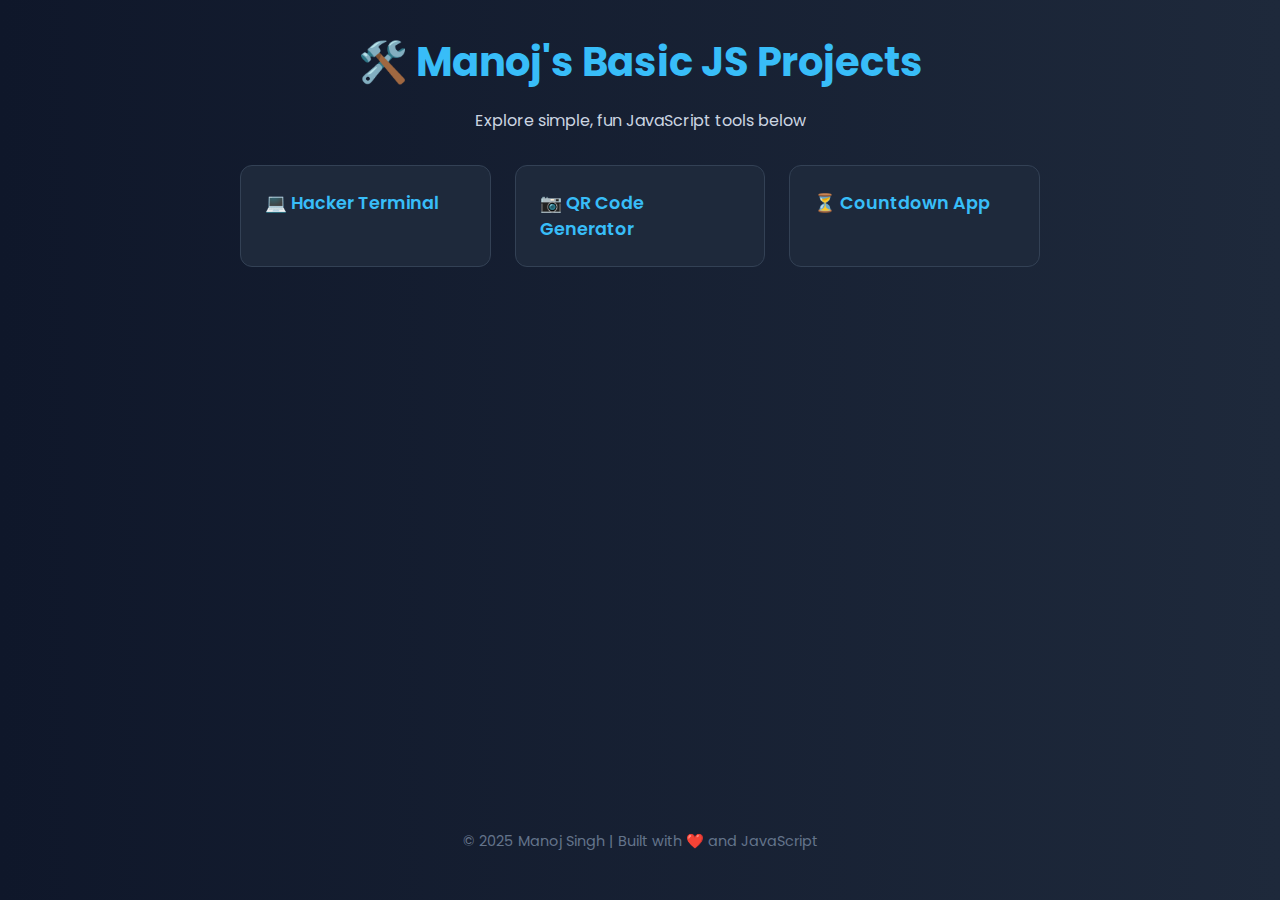
<file: index.html>
<!DOCTYPE html>
<html lang="en">
<head>
  <meta charset="UTF-8" />
  <meta name="viewport" content="width=device-width, initial-scale=1.0" />
  <title>Manoj's JS Tools Hub</title>
  <link href="https://fonts.googleapis.com/css2?family=Poppins:wght@400;600&display=swap" rel="stylesheet" />
  <style>
    * {
      box-sizing: border-box;
      padding: 0;
      margin: 0;
    }

    body {
      font-family: 'Poppins', sans-serif;
      background: linear-gradient(to right, #0f172a, #1e293b);
      color: white;
      min-height: 100vh;
      display: flex;
      flex-direction: column;
      align-items: center;
      padding: 2rem;
    }

    h1 {
      font-size: 2.5rem;
      margin-bottom: 1rem;
      color: #38bdf8;
    }

    p {
      margin-bottom: 2rem;
      color: #cbd5e1;
    }

    .projects {
      display: grid;
      gap: 1.5rem;
      width: 100%;
      max-width: 800px;
      grid-template-columns: repeat(auto-fit, minmax(250px, 1fr));
    }

    .card {
      background: #1e293b;
      border: 1px solid #334155;
      padding: 1.5rem;
      border-radius: 12px;
      transition: transform 0.3s, box-shadow 0.3s;
    }

    .card:hover {
      transform: translateY(-5px);
      box-shadow: 0 10px 20px rgba(56, 189, 248, 0.15);
    }

    .card a {
      text-decoration: none;
      color: #38bdf8;
      font-weight: 600;
      font-size: 1.1rem;
    }

    footer {
      margin-top: auto;
      text-align: center;
      padding: 1rem;
      color: #64748b;
      font-size: 0.9rem;
    }

    @media (max-width: 480px) {
      h1 {
        font-size: 2rem;
      }
    }
  </style>
</head>
<body>

  <h1>🛠️ Manoj's Basic JS Projects</h1>
  <p>Explore simple, fun JavaScript tools below</p>

  <div class="projects">
    <div class="card">
      <a href="hacker-terminal/HackerTerminal.html" target="_blank">💻 Hacker Terminal</a>
    </div>
    <div class="card">
      <a href="qrcode-generator/index.html" target="_blank">📷 QR Code Generator</a>
    </div>
    <div class="card">
      <a href="countdown-app/index.html" target="_blank">⏳ Countdown App</a>
    </div>
  </div>

  <footer>
    © 2025 Manoj Singh | Built with ❤️ and JavaScript
  </footer>
</body>
</html>
</file>
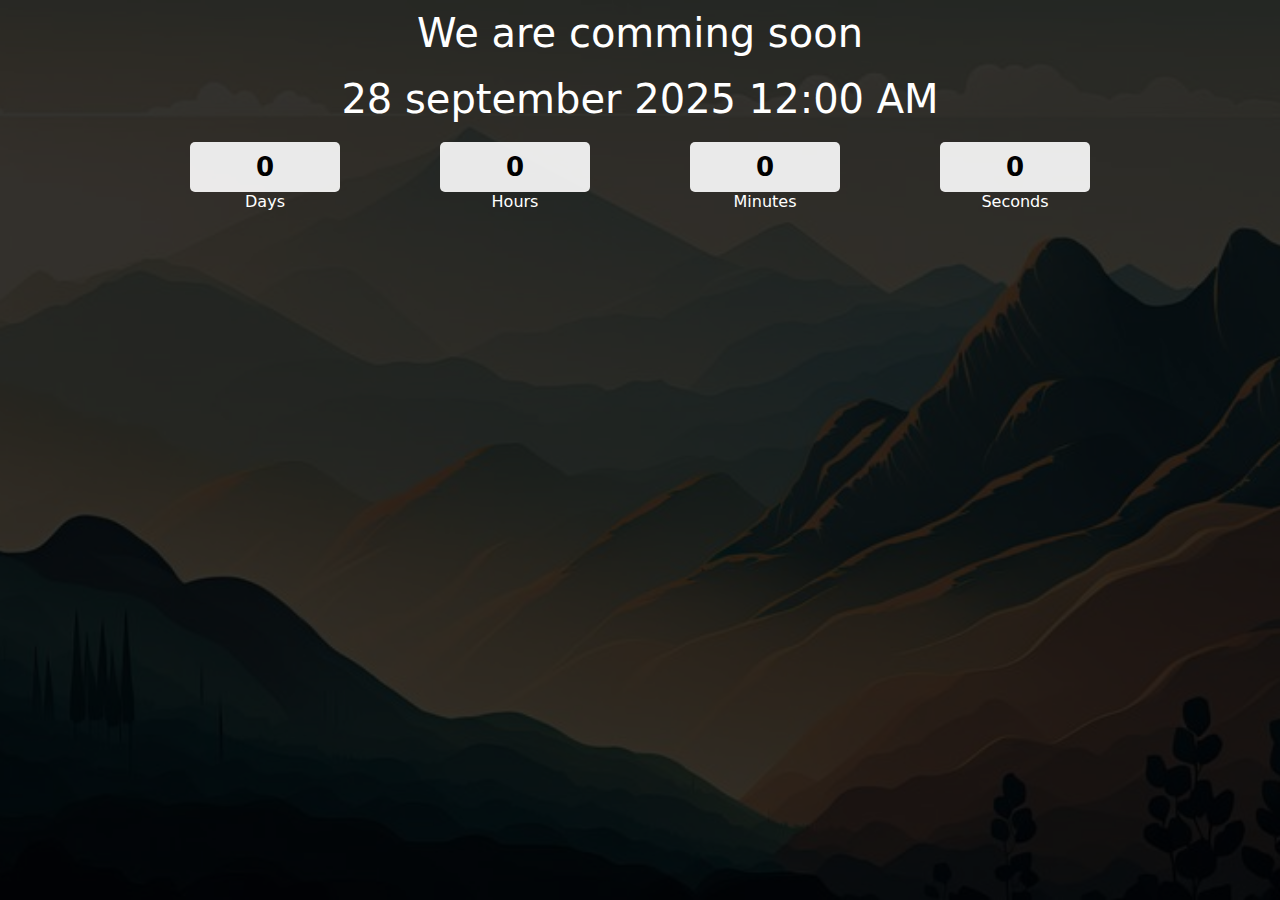
<file: countdown app/index.html>
<!DOCTYPE html>
<html lang="en">
<head>
    <meta charset="UTF-8">
    <meta name="viewport" content="width=device-width, initial-scale=1.0">
    <title>Document</title>
    <link rel="stylesheet" href="style.css">

</head>
<body>
    <div class="main">
        <div class="overlay">
            <div class="title">We are comming soon</div>
            <div class="title" id="end-date" >16 Auguest 2024 02:02 AM</div>
            <div class="col">
                <div>
                    <input type="text"  readonly value="0"><br/>
                    <label for="">Days</label>
                </div>
                <div>
                    <input type="text" readonly value="0"><br/>
                    <label for="">Hours</label>
                </div>
                <div>
                    <input type="text" readonly value="0"><br/>
                    <label for="">Minutes</label>
                </div>
                <div>
                    <input type="text" readonly value="0"><br/>
                    <label for="">Seconds</label>
                </div>
            </div>
        </div>
    </div>

    <script src="script.js"></script>
</body>
</html>
</file>
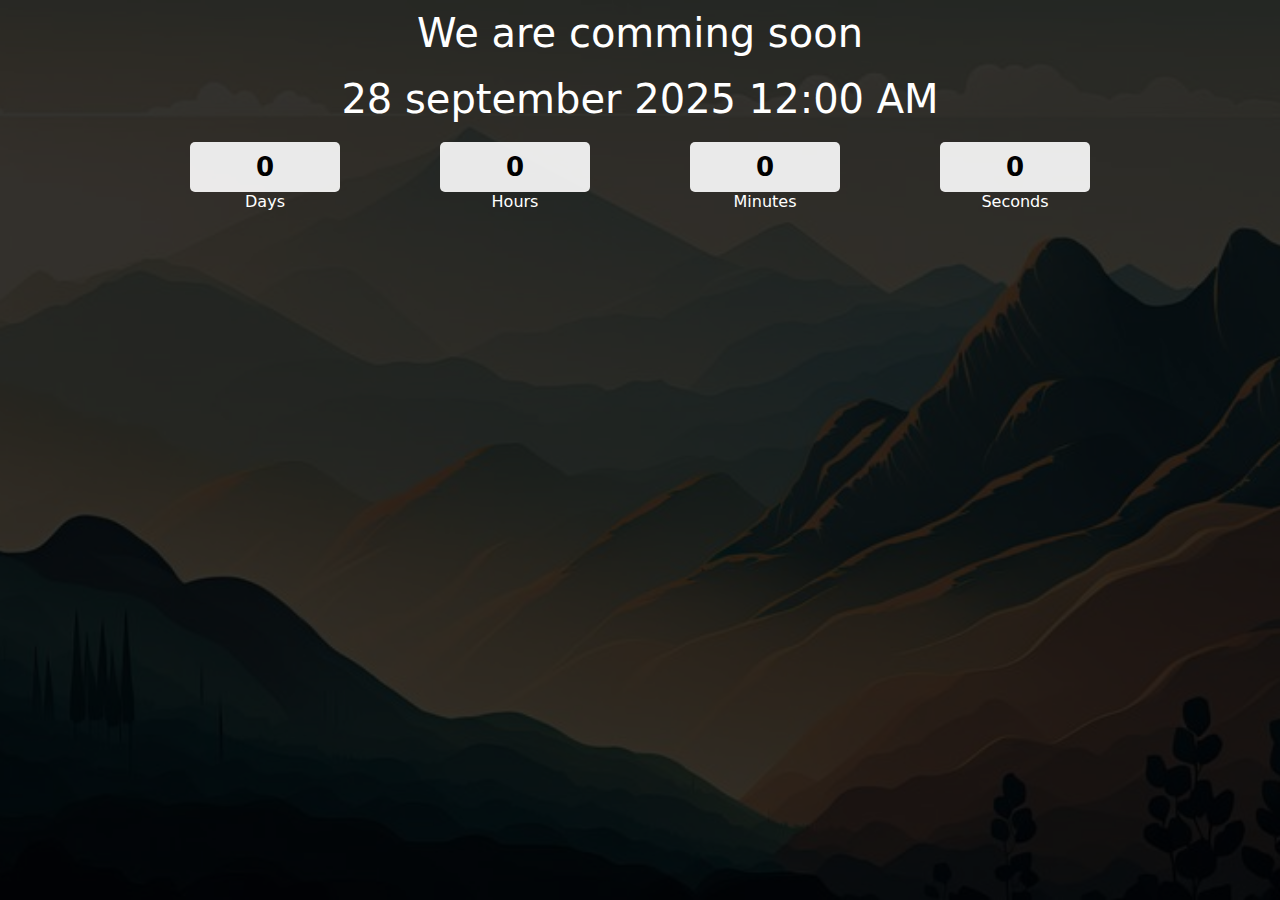
<file: countdown-app/index.html>
<!DOCTYPE html>
<html lang="en">
<head>
    <meta charset="UTF-8">
    <meta name="viewport" content="width=device-width, initial-scale=1.0">
    <title>Document</title>
    <link rel="stylesheet" href="style.css">

</head>
<body>
    <div class="main">
        <div class="overlay">
            <div class="title">We are comming soon</div>
            <div class="title" id="end-date" >16 Auguest 2024 02:02 AM</div>
            <div class="col">
                <div>
                    <input type="text"  readonly value="0"><br/>
                    <label for="">Days</label>
                </div>
                <div>
                    <input type="text" readonly value="0"><br/>
                    <label for="">Hours</label>
                </div>
                <div>
                    <input type="text" readonly value="0"><br/>
                    <label for="">Minutes</label>
                </div>
                <div>
                    <input type="text" readonly value="0"><br/>
                    <label for="">Seconds</label>
                </div>
            </div>
        </div>
    </div>

    <script src="script.js"></script>
</body>
</html>
</file>
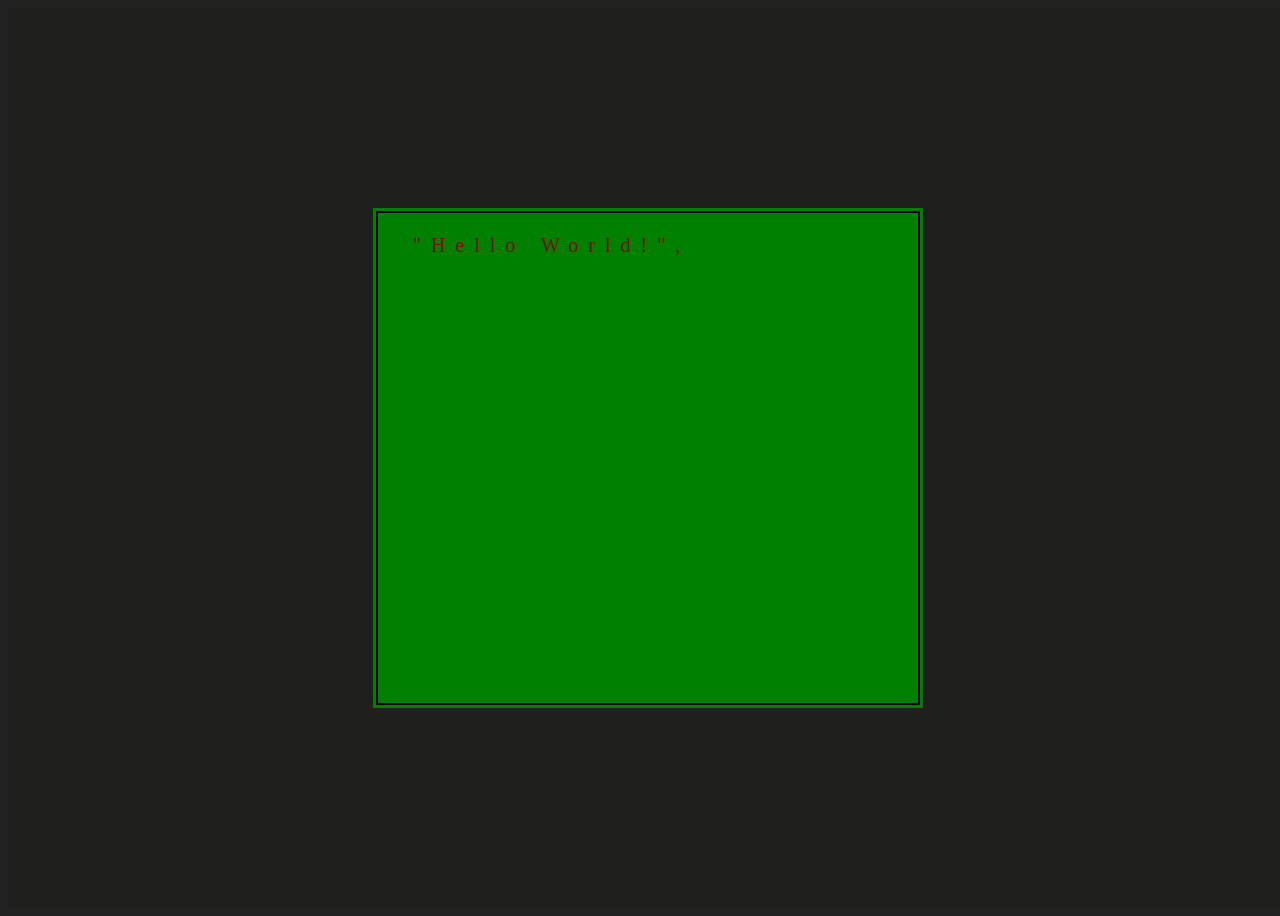
<file: Hacker terminal/HackerTerminal.html>
<!DOCTYPE html>
<html lang="en">
<head>
    <meta charset="UTF-8">
    <meta name="viewport" content="width=device-width, initial-scale=1.0">
    <title>Async & Await</title>
    <style>
        .container{
            background-color:#1c1a1a69;
            width:100vw;
            height:100vh;
            display: flex;
            justify-content: center;
            align-items: center;
        }
        .terminal{
            /* align-content: center;  */
            background-color: green;
            color:rgb(123, 14, 14);
            width:550px;
            height:500px;
            gap: 10px;
            outline:2px double rgb(12, 1, 25);
            outline-offset:-5px;
            
            
        }
        .out{
            margin-top:20px;
            padding-left:40px;
            text-align: left;
            font-size: 20px;
            line-height:35px;
            word-spacing:1px;
            letter-spacing:10px;
            gap: 10px;
        }
    </style>
</head>
<body style="background-color: #212221;
color:white">
    <div class="container">
        <div class="terminal">
            <!-- <div class="box">Hello Wrold!</div>             -->
            <div class="out"></div>
        </div>
    </div>

    <script>
        

const addItem = async (item)=>{
    await randomDelay();
    let hacker = document.querySelector('.out');
    let div = document.createElement('div')
    div.innerHTML = item;
    hacker.appendChild(div)
}

const randomDelay  = ()=>{
    return new Promise((resolve,reject)=>{
        timeout = 1 + 6 * Math.random();
        setTimeout(() => {
            resolve()
        }, timeout * 1000);
    })
}

let text = [
    "Initialized Hacking now reading your data",
    "Rading your Files",
    "Password file Detected",
    "Sending all passwords and personal files to server",
    "Cleaning up",
]

async function main(){

  let st =   setInterval(() => {
        document.querySelector('.out').innerHTML = '"Hello World!",'
    },500);
    
 let end =  setInterval(() => {
        clearInterval(st)
       let last =  document.querySelector('.out').lastElementChild;
       if(last.innerHTML.endsWith('...')){
           last.innerHTML = last.innerHTML.slice(0,last.innerHTML.length - 3)
    }
    else{
        
        last.innerHTML = last.innerHTML + '.'
        }
    },500);
    
    
    for (const item of text) {
     await  addItem(item)
        
    }

    await randomDelay()
    clearInterval(end);
    
    
}main();

    </script>
</body>
</html>
</file>
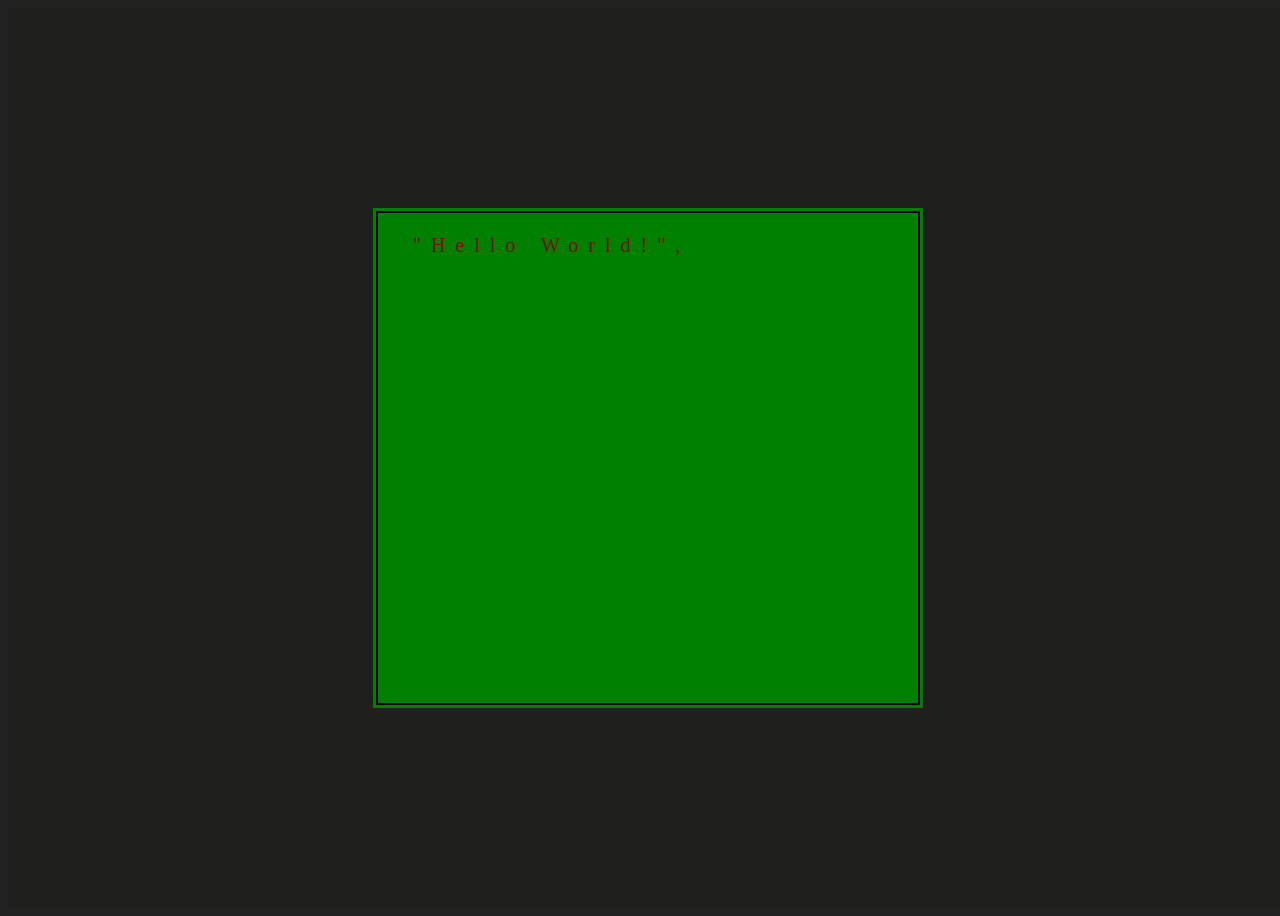
<file: hacker-terminal/HackerTerminal.html>
<!DOCTYPE html>
<html lang="en">
<head>
    <meta charset="UTF-8">
    <meta name="viewport" content="width=device-width, initial-scale=1.0">
    <title>Async & Await</title>
    <style>
        .container{
            background-color:#1c1a1a69;
            width:100vw;
            height:100vh;
            display: flex;
            justify-content: center;
            align-items: center;
        }
        .terminal{
            /* align-content: center;  */
            background-color: green;
            color:rgb(123, 14, 14);
            width:550px;
            height:500px;
            gap: 10px;
            outline:2px double rgb(12, 1, 25);
            outline-offset:-5px;
            
            
        }
        .out{
            margin-top:20px;
            padding-left:40px;
            text-align: left;
            font-size: 20px;
            line-height:35px;
            word-spacing:1px;
            letter-spacing:10px;
            gap: 10px;
        }
    </style>
</head>
<body style="background-color: #212221;
color:white">
    <div class="container">
        <div class="terminal">
            <!-- <div class="box">Hello Wrold!</div>             -->
            <div class="out"></div>
        </div>
    </div>

    <script>
        

const addItem = async (item)=>{
    await randomDelay();
    let hacker = document.querySelector('.out');
    let div = document.createElement('div')
    div.innerHTML = item;
    hacker.appendChild(div)
}

const randomDelay  = ()=>{
    return new Promise((resolve,reject)=>{
        timeout = 1 + 6 * Math.random();
        setTimeout(() => {
            resolve()
        }, timeout * 1000);
    })
}

let text = [
    "Initialized Hacking now reading your data",
    "Rading your Files",
    "Password file Detected",
    "Sending all passwords and personal files to server",
    "Cleaning up",
]

async function main(){

  let st =   setInterval(() => {
        document.querySelector('.out').innerHTML = '"Hello World!",'
    },500);
    
 let end =  setInterval(() => {
        clearInterval(st)
       let last =  document.querySelector('.out').lastElementChild;
       if(last.innerHTML.endsWith('...')){
           last.innerHTML = last.innerHTML.slice(0,last.innerHTML.length - 3)
    }
    else{
        
        last.innerHTML = last.innerHTML + '.'
        }
    },500);
    
    
    for (const item of text) {
     await  addItem(item)
        
    }

    await randomDelay()
    clearInterval(end);
    
    
}main();

    </script>
</body>
</html>
</file>
<file: countdown app/style.css>
*{
    margin: 0;
    padding: 0;
    box-sizing: border-box;
    font-family:system-ui,'Segoe UI', Roboto,Popins, sans-serif;
}
.main{
    width: 100vw;
    height: 100vh;
    background: url(Wall\ Mural\ smoky\ mountains\,\ Wall\ Mural\ mountain\ peaks\,\ u94770\ _\ Uwalls_com.jpeg);
    background-size:cover;
    background-position: center center;
}
.overlay{
    width:100%;
    height: 100%;
    display: flex;
    flex-direction: column;
    align-items: center;
    background-color: rgba(0, 0, 0, 0.8);
    color:white;
    gap: 10px;
}
.title{
    margin-top:10px;
    color:white;
    text-align: center;
    font-size:2.5rem;
}
.col{
    width: 1000px;
    /* height:100px; */
    /* border:2px solid red; */
    /* margin:10px auto; */
    display:flex;
    justify-content: center;
    color: white;
    margin-top:10px;
}

.col div{
    width: 250px;
    text-align: center;
}

input{
    /* display:block; */
    width:60%; 
    height: 50px;
    background-color:rgba(255, 255, 255, 0.9);
    border-color: transparent;
    border-radius:5px;
    text-align: center;
    font-size: 26px;
    font-weight: bolder;
}
</file>
<file: countdown-app/style.css>
*{
    margin: 0;
    padding: 0;
    box-sizing: border-box;
    font-family:system-ui,'Segoe UI', Roboto,Popins, sans-serif;
}
.main{
    width: 100vw;
    height: 100vh;
    background: url(Wall\ Mural\ smoky\ mountains\,\ Wall\ Mural\ mountain\ peaks\,\ u94770\ _\ Uwalls_com.jpeg);
    background-size:cover;
    background-position: center center;
}
.overlay{
    width:100%;
    height: 100%;
    display: flex;
    flex-direction: column;
    align-items: center;
    background-color: rgba(0, 0, 0, 0.8);
    color:white;
    gap: 10px;
}
.title{
    margin-top:10px;
    color:white;
    text-align: center;
    font-size:2.5rem;
}
.col{
    width: 1000px;
    /* height:100px; */
    /* border:2px solid red; */
    /* margin:10px auto; */
    display:flex;
    justify-content: center;
    color: white;
    margin-top:10px;
}

.col div{
    width: 250px;
    text-align: center;
}

input{
    /* display:block; */
    width:60%; 
    height: 50px;
    background-color:rgba(255, 255, 255, 0.9);
    border-color: transparent;
    border-radius:5px;
    text-align: center;
    font-size: 26px;
    font-weight: bolder;
}
</file>
